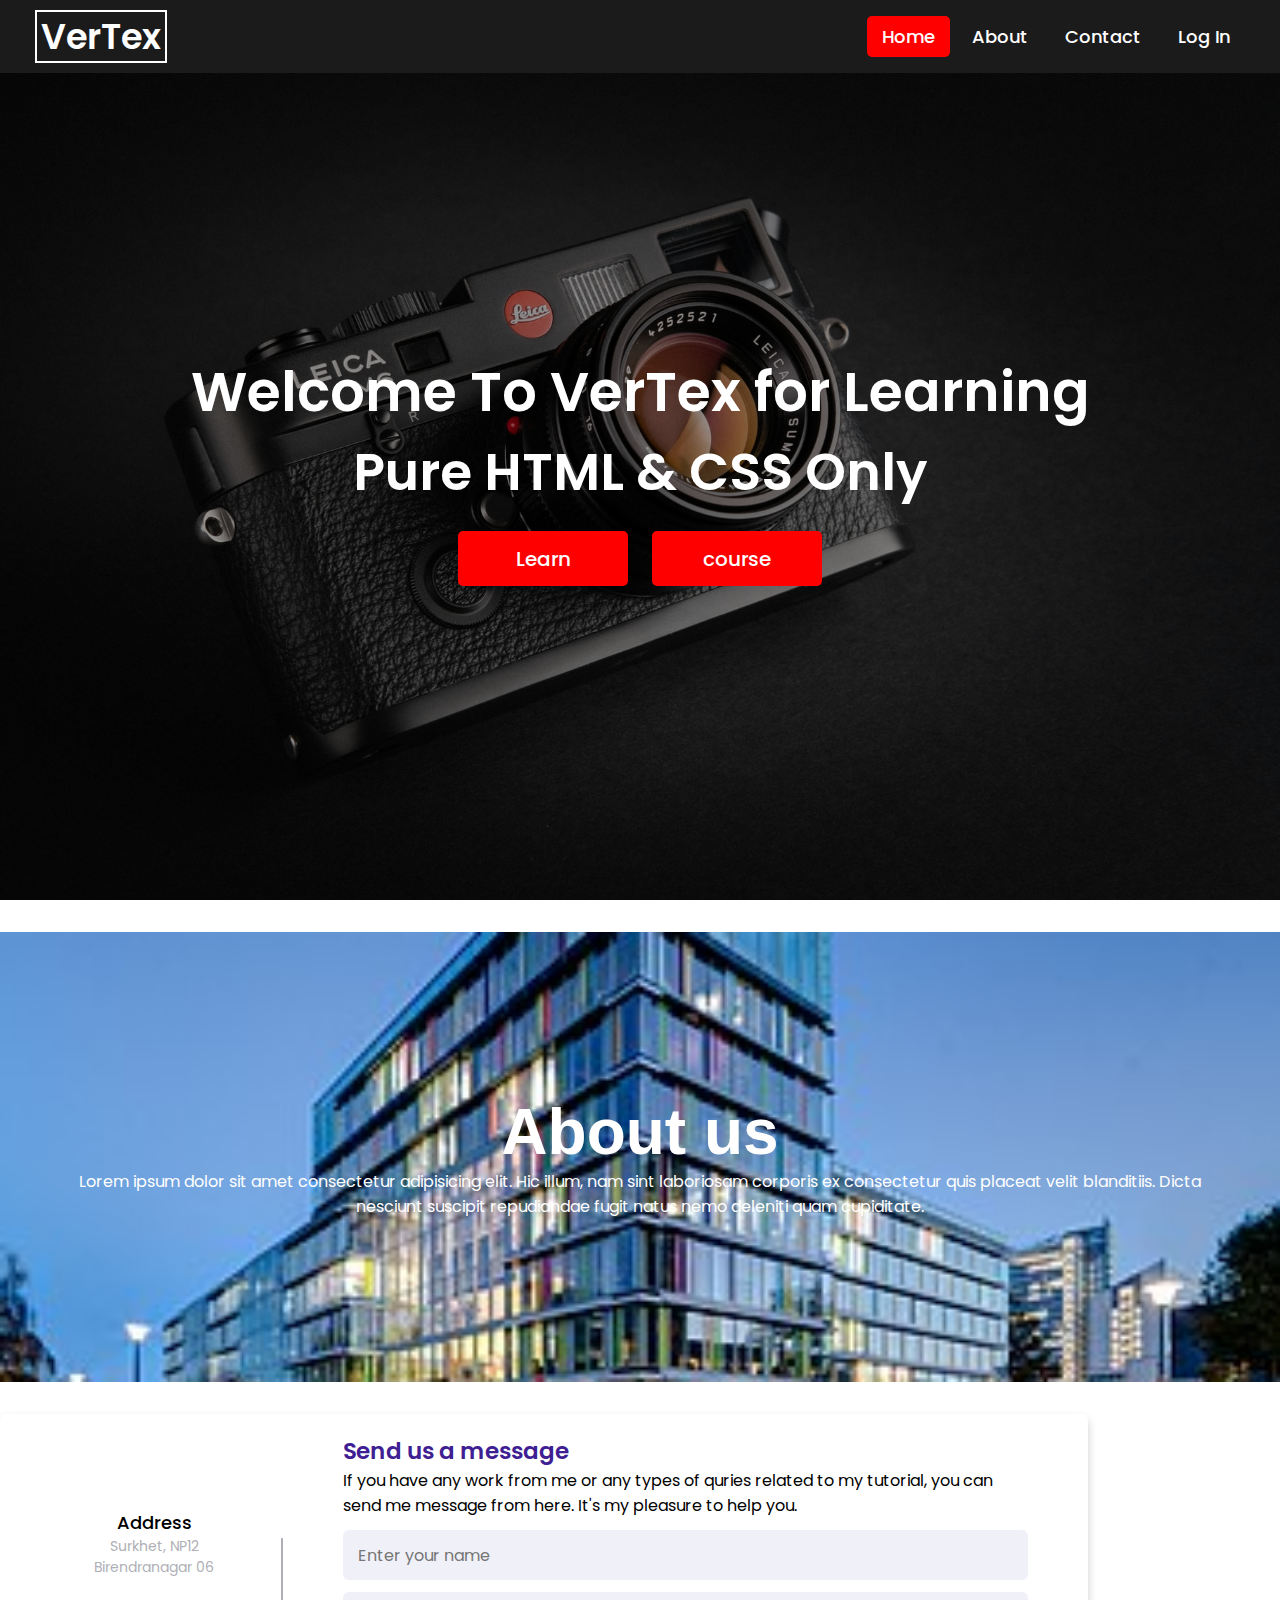
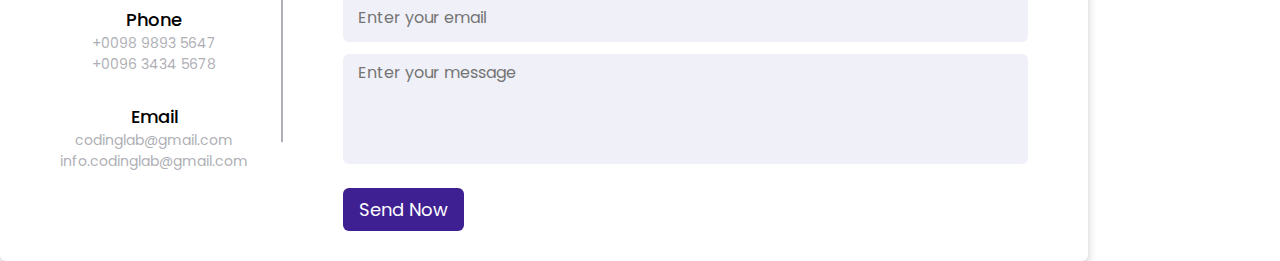
<file: index.html>
<!DOCTYPE html>
<html lang="en" dir="ltr">

<head>
  <meta charset="UTF-8">
  <meta name="viewport" content="width=device-width, initial-scale=1.0">
  <title> Simple Website</title>
  <link rel="stylesheet" href="style.css">
  <link rel="stylesheet" href="contact.css">
</head>

<body>
  <nav>
    <div class="menu">
      <div class="logo">
        <a href="#">VerTex</a>
      </div>
      <ul>
        <li><a href="#" class="active">Home</a></li>
        <li><a href="#aboutus">About</a></li>
        <li><a href="#contact">Contact</a></li>
        <li><a href="form.html">Log In</a></li>
      </ul>
    </div>
  </nav>
  <div class="img"></div>
  <div class="center">
    <div class="title">Welcome To VerTex for Learning</div>
    <div class="sub_title">Pure HTML & CSS Only</div>
    <div class="btns">
      <button>Learn</button>
      <button>course</button>
    </div>
  </div>
  <section class="about" id="aboutus">
    <div class="about-content">
      <div class="heading">
        <h3>About us</h3>
      </div>
      <div class="msg">
        <p>Lorem ipsum dolor sit amet consectetur adipisicing elit. Hic illum, nam sint laboriosam corporis ex
          consectetur
          quis placeat velit blanditiis. Dicta nesciunt suscipit repudiandae fugit natus nemo deleniti quam cupiditate.
        </p>

      </div>
    </div>
  </section>
  <div class="container" id="contact">
    <div class="content">
      <div class="left-side">
        <div class="address details">
          <i class="fas fa-map-marker-alt"></i>
          <div class="topic">Address</div>
          <div class="text-one">Surkhet, NP12</div>
          <div class="text-two">Birendranagar 06</div>
        </div>
        <div class="phone details">
          <i class="fas fa-phone-alt"></i>
          <div class="topic">Phone</div>
          <div class="text-one">+0098 9893 5647</div>
          <div class="text-two">+0096 3434 5678</div>
        </div>
        <div class="email details">
          <i class="fas fa-envelope"></i>
          <div class="topic">Email</div>
          <div class="text-one">codinglab@gmail.com</div>
          <div class="text-two">info.codinglab@gmail.com</div>
        </div>
      </div>
      <div class="right-side">
        <div class="topic-text">Send us a message</div>
        <p>If you have any work from me or any types of quries related to my tutorial, you can send me message from
          here.
          It's my pleasure to help you.</p>
        <form action="#">
          <div class="input-box">
            <input type="text" placeholder="Enter your name">
          </div>
          <div class="input-box">
            <input type="text" placeholder="Enter your email">
          </div>
          <div class="input-box message-box">
            <textarea placeholder="Enter your message"></textarea>
          </div>
          <div class="button">
            <input type="button" value="Send Now">
          </div>
        </form>
      </div>
    </div>
  </div>
</body>

</html>
</file>
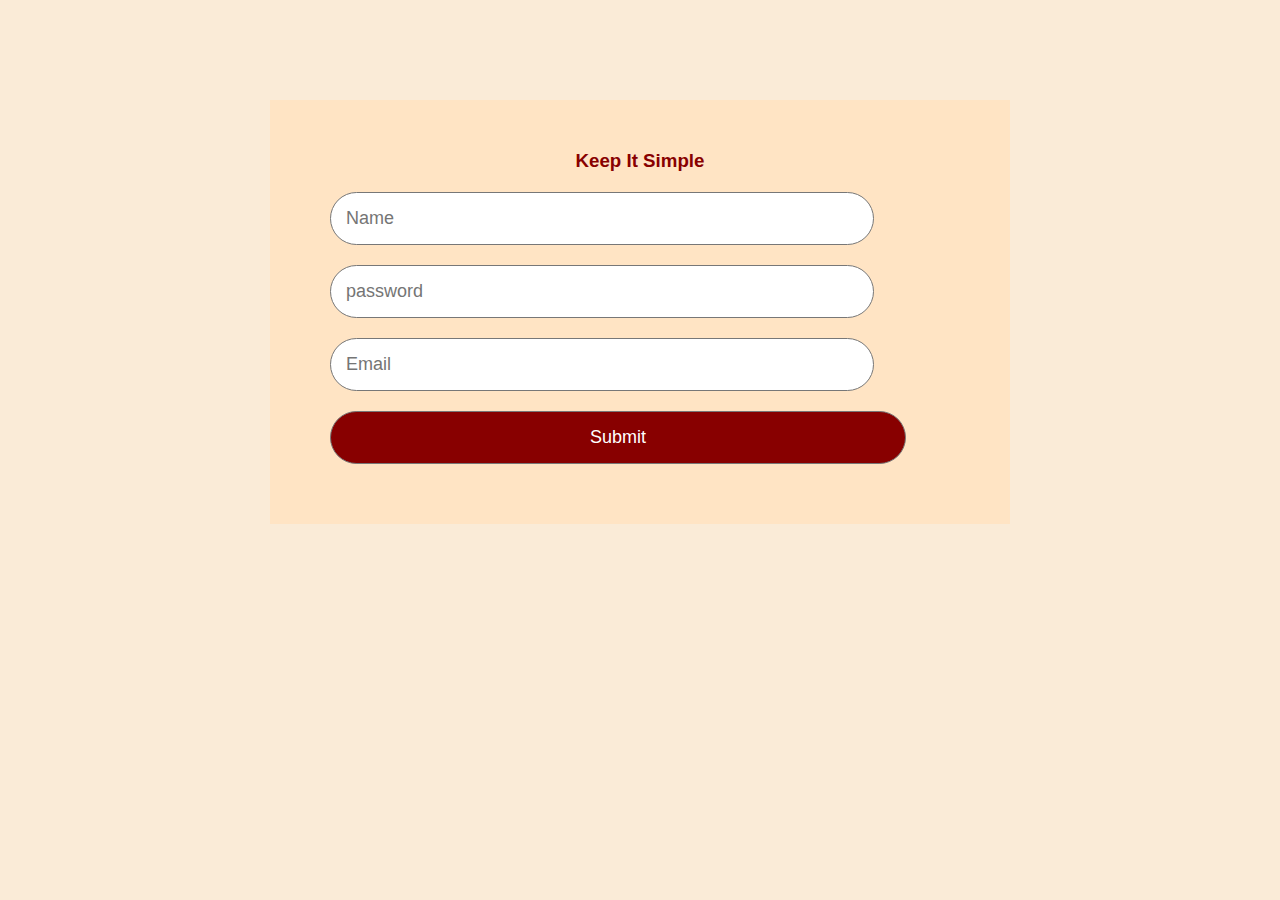
<file: form.html>
<!DOCTYPE html>
<html lang="en">
<head>
    <meta charset="UTF-8">
    <meta http-equiv="X-UA-Compatible" content="IE=edge">
    <meta name="viewport" content="width=device-width, initial-scale=1.0">
    <title>My work</title>
    <link rel="stylesheet" href="form.css">
</head>
<body>
 <form id="container">
     <h3 id="heading">Keep It Simple</h3>
     <div id="form" method="post">
         <input type="text" class="input" placeholder="Name" />
         <input type="password" class="input" placeholder="password" />
         <input type="email" class="input" placeholder="Email" />

        </div>
       <button type="submit" value="submit" class="input btn">Submit</button>
    </form>
</body>
</html>
</file>
<file: style.css>
@import url("https://fonts.googleapis.com/css2?family=Poppins:wght@200;300;400;500;600;700&display=swap");

* {
  margin: 0;
  padding: 0;
  box-sizing: border-box;
  font-family: "Poppins", sans-serif;
}

::selection {
  color: #000;
  background: #fff;
}

nav {
  position: fixed;
  background: #1b1b1b;
  width: 100%;
  padding: 10px 0;
  z-index: 12;
}

nav .menu {
  max-width: 1250px;
  margin: auto;
  display: flex;
  align-items: center;
  justify-content: space-between;
  padding: 0 20px;
}

.menu .logo a {
  text-decoration: none;
  color: #fff;
  border: 2px solid white;
  font-size: 35px;
  padding: 0px 4px;
  font-weight: 600;
}

.menu ul {
  display: inline-flex;
}

.menu ul li {
  list-style: none;
  margin-left: 7px;
}

.menu ul li a.active {
  background-color: red;
}

.menu ul li:first-child {
  margin-left: 0px;
}

.menu ul li a {
  text-decoration: none;
  color: #fff;
  font-size: 18px;
  font-weight: 500;
  padding: 8px 15px;
  border-radius: 5px;
  transition: all 0.3s ease;
}

.menu ul li a:hover {
  background: #fff;
  color: black;
}

.img {
  background: url("img3.jpg") no-repeat;
  width: 100%;
  height: 100vh;
  background-size: cover;
  background-position: center;
  position: relative;
}

.img::before {
  content: "";
  position: absolute;
  height: 100%;
  width: 100%;
  background: rgba(0, 0, 0, 0.4);
}

.center {
  position: absolute;
  top: 52%;
  left: 50%;
  transform: translate(-50%, -50%);
  width: 100%;
  padding: 0 20px;
  text-align: center;
}

.center .title {
  color: #fff;
  font-size: 55px;
  font-weight: 600;
}

.center .sub_title {
  color: #fff;
  font-size: 52px;
  font-weight: 600;
}

.center .btns {
  margin-top: 20px;
}

.center .btns button {
  height: 55px;
  width: 170px;
  border-radius: 5px;
  border: none;
  margin: 0 10px;
  border: 2px solid red;
  font-size: 20px;
  font-weight: 500;
  padding: 0 10px;
  cursor: pointer;
  outline: none;
  transition: all 0.3s ease;
}

.center .btns button:first-child {
  color: #fff;
  background: red;
}

.btns button:first-child:hover {
  background: white;
  border: 2px solid white;
  color: black;
}

.center .btns button:last-child {
  background: red;
  color: white;
}

.about-content {
  width: 100%;
  box-sizing: border-box;
  height: 30vh;
  display: flex;
  justify-content: center;
  flex-direction: column;
  align-items: center;
  }@import url("https://fonts.googleapis.com/css2?family=Poppins:wght@200;300;400;500;600;700&display=swap");

* {
  margin: 0;
  padding: 0;
  box-sizing: border-box;
  font-family: "Poppins", sans-serif;
}

::selection {
  color: #000;
  background: #fff;
}

nav {
  position: fixed;
  background: #1b1b1b;
  width: 100%;
  padding: 10px 0;
  z-index: 12;
}

nav .menu {
  max-width: 1250px;
  margin: auto;
  display: flex;
  align-items: center;
  justify-content: space-between;
  padding: 0 20px;
}

.menu .logo a {
  text-decoration: none;
  color: #fff;
  border: 2px solid white;
  font-size: 35px;
  padding: 0px 4px;
  font-weight: 600;
}

.menu ul {
  display: inline-flex;
}

.menu ul li {
  list-style: none;
  margin-left: 7px;
}

.menu ul li a.active {
  background-color: red;
}

.menu ul li:first-child {
  margin-left: 0px;
}

.menu ul li a {
  text-decoration: none;
  color: #fff;
  font-size: 18px;
  font-weight: 500;
  padding: 8px 15px;
  border-radius: 5px;
  transition: all 0.3s ease;
}

.menu ul li a:hover {
  background: #fff;
  color: black;
}

.img {
  background: url("img3.jpg") no-repeat;
  width: 100%;
  height: 100vh;
  background-size: cover;
  background-position: center;
  position: relative;
}

.img::before {
  content: "";
  position: absolute;
  height: 100%;
  width: 100%;
  background: rgba(0, 0, 0, 0.4);
}

.center {
  position: absolute;
  top: 52%;
  left: 50%;
  transform: translate(-50%, -50%);
  width: 100%;
  padding: 0 20px;
  text-align: center;
}

.center .title {
  color: #fff;
  font-size: 55px;
  font-weight: 600;
}

.center .sub_title {
  color: #fff;
  font-size: 52px;
  font-weight: 600;
}

.center .btns {
  margin-top: 20px;
}

.center .btns button {
  height: 55px;
  width: 170px;
  border-radius: 5px;
  border: none;
  margin: 0 10px;
  border: 2px solid red;
  font-size: 20px;
  font-weight: 500;
  padding: 0 10px;
  cursor: pointer;
  outline: none;
  transition: all 0.3s ease;
}

.center .btns button:first-child {
  color: #fff;
  background: red;
}

.btns button:first-child:hover {
  background: white;
  border: 2px solid white;
  color: black;
}

.center .btns button:last-child {
  background: red;
  color: white;
}

.about-content {
  width: 100%;
  box-sizing: border-box;
  height: 50vh;
  display: flex;
  background-image: url('about.jpg');
  justify-content: center;
  background-position: center;
  background-size: cover;
  margin:32px 0 32px 0;
  background-repeat: no-repeat;
  flex-direction: column;
  padding: 64px;
  align-items: center;
  }
  .heading h3{
    color: white;
    font-size: 64px;
    font-family: sans-serif;
  }
  .about-content p{
    color: white;
    font-size: 16px;
    text-align: center;
  }
</file>
<file: contact.css>
/* Google Font CDN Link */

.container{
  width: 85%;
  background: #fff;
  border-radius: 6px;
  padding: 20px 60px 30px 40px;
  box-shadow: 0 5px 10px rgba(0, 0, 0, 0.2);
}
.container .content{
  display: flex;
  align-items: center;
  justify-content: space-between;
}
.container .content .left-side{
  width: 25%;
  height: 100%;
  display: flex;
  flex-direction: column;
  align-items: center;
  justify-content: center;
  margin-top: 15px;
  position: relative;
}
.content .left-side::before{
  content: '';
  position: absolute;
  height: 70%;
  width: 2px;
  right: -15px;
  top: 50%;
  transform: translateY(-50%);
  background: #afafb6;
}
.content .left-side .details{
  margin: 14px;
  text-align: center;
}
.content .left-side .details i{
  font-size: 30px;
  color: #3e2093;
  margin-bottom: 10px;
}
.content .left-side .details .topic{
  font-size: 18px;
  font-weight: 500;
}
.content .left-side .details .text-one,
.content .left-side .details .text-two{
  font-size: 14px;
  color: #afafb6;
}


.container .content .right-side{
  width: 75%;
  margin-left: 75px;
}
.content .right-side .topic-text{
  font-size: 23px;
  font-weight: 600;
  color: #3e2093;
}
.right-side .input-box{
  height: 50px;
  width: 100%;
  margin: 12px 0;
}
.right-side .input-box input,
.right-side .input-box textarea{
  height: 100%;
  width: 100%;
  border: none;
  outline: none;
  font-size: 16px;
  background: #F0F1F8;
  border-radius: 6px;
  padding: 0 15px;
  resize: none;
}
.right-side .message-box{
  min-height: 110px;
}
.right-side .input-box textarea{
  padding-top: 6px;
}
.right-side .button{
  display: inline-block;
  margin-top: 12px;
}
.right-side .button input[type="button"]{
  color: #fff;
  font-size: 18px;
  outline: none;
  border: none;
  padding: 8px 16px;
  border-radius: 6px;
  background: #3e2093;
  cursor: pointer;
  transition: all 0.3s ease;
}
.button input[type="button"]:hover{
  background: #5029bc;
}

@media (max-width: 950px) {
  .container{
    width: 90%;
    padding: 30px 40px 40px 35px ;
  }
  .container .content .right-side{
   width: 75%;
   margin-left: 55px;
}
}
@media (max-width: 820px) {
  .container{
    margin: 40px 0;
    height: 100%;
  }
  .container .content{
    flex-direction: column-reverse;
  }
 .container .content .left-side{
   width: 100%;
   flex-direction: row;
   margin-top: 40px;
   justify-content: center;
   flex-wrap: wrap;
 }
 .container .content .left-side::before{
   display: none;
 }
 .container .content .right-side{
   width: 100%;
   margin-left: 0;
 }
}


































































































































/* /// */
</file>
<file: form.css>
* {
    padding: 0px;
    margin: 0px;
}

body {
    width: auto;
    background-color: antiquewhite;
}

#container {
    background-color: bisque;
    width: 50%;
    padding: 50px;
    margin: 0px auto;
    margin-top: 100px;
    height: auto;
}

#heading {
    color: #880000;
    text-align: center;
    margin-bottom: 10px;
    font-family: Arial, Helvetica, sans-serif;
}

.input {
    width: 80%;
    padding: 15px;
    font-size: 18px;
    border-radius: 30px;
    border: 1px solid #777;
    margin: 10px;
}

.btn {
    background-color: #880000;
    color: #fff;
    width: 90%;
}

.btn:hover {
    background-color: cadetblue;
    color: #880000;
    transition-duration: 0.7s;
}
</file>
